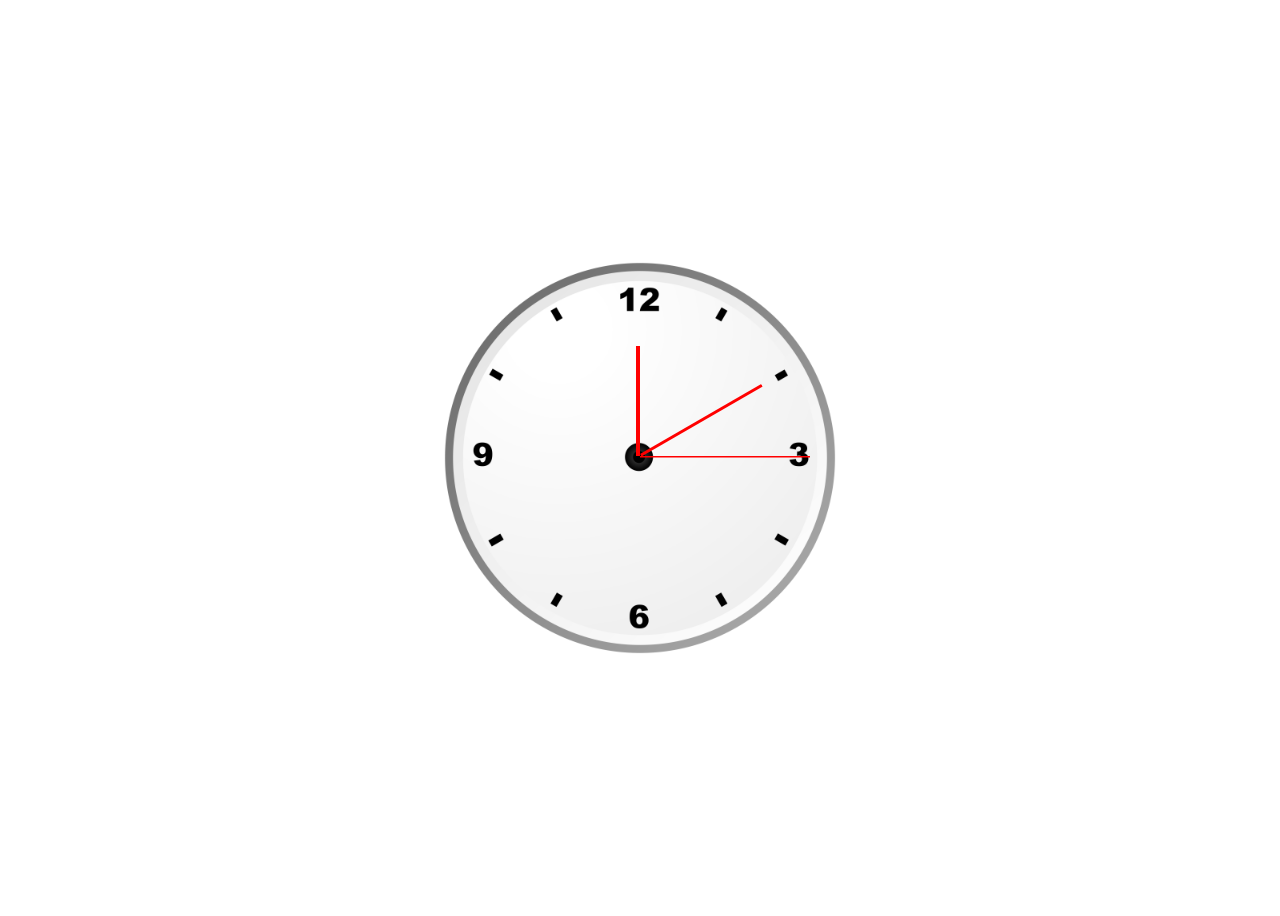
<file: Day-1 Clock/index.html>
<html>
    <head>
        <link rel="stylesheet" href="style.css">
    </head>
    <body>
        <div id="main">
            <div class="clock-main">
        <img id="clock" src="./clock.png">
        <svg class="hands" id="sec" height="170" width="300">
                <line  x1="0" y1="0" x2="0" y2="170" style="stroke:rgb(255,0,0);stroke-width:3" />
        </svg>
        <svg class="hands" id="min" height="140" width="300">
            <line x1="0" y1="0" x2="0" y2="140" style="stroke:rgb(255,0,0);stroke-width:6" />
        </svg>
        <svg class="hands" id="hour" height="110" width="300">
            <line x1="0" y1="0" x2="0" y2="110" style="stroke:rgb(255,0,0);stroke-width:8" />
        </svg>
        </img>   
        </div> 
        </div>
        <script>
            var sec=document.getElementById("sec");
            var min=document.getElementById("min");
            var hour=document.getElementById("hour");
             setInterval(()=>{
                var date = new Date();
                var ho =  date.getHours()/12;
                var mi = date.getMinutes()/60;
                var se = date.getSeconds()/60;
                  sec.style.transform = `rotate(${se * 360}deg)`
                 min.style.transform = `rotate(${mi * 360}deg)`;
                 hour.style.transform = `rotate(${ho * 360}deg)`;
             },1000)
             console.log((19/12)*360)
        </script>
    </body>
</html>
</file>
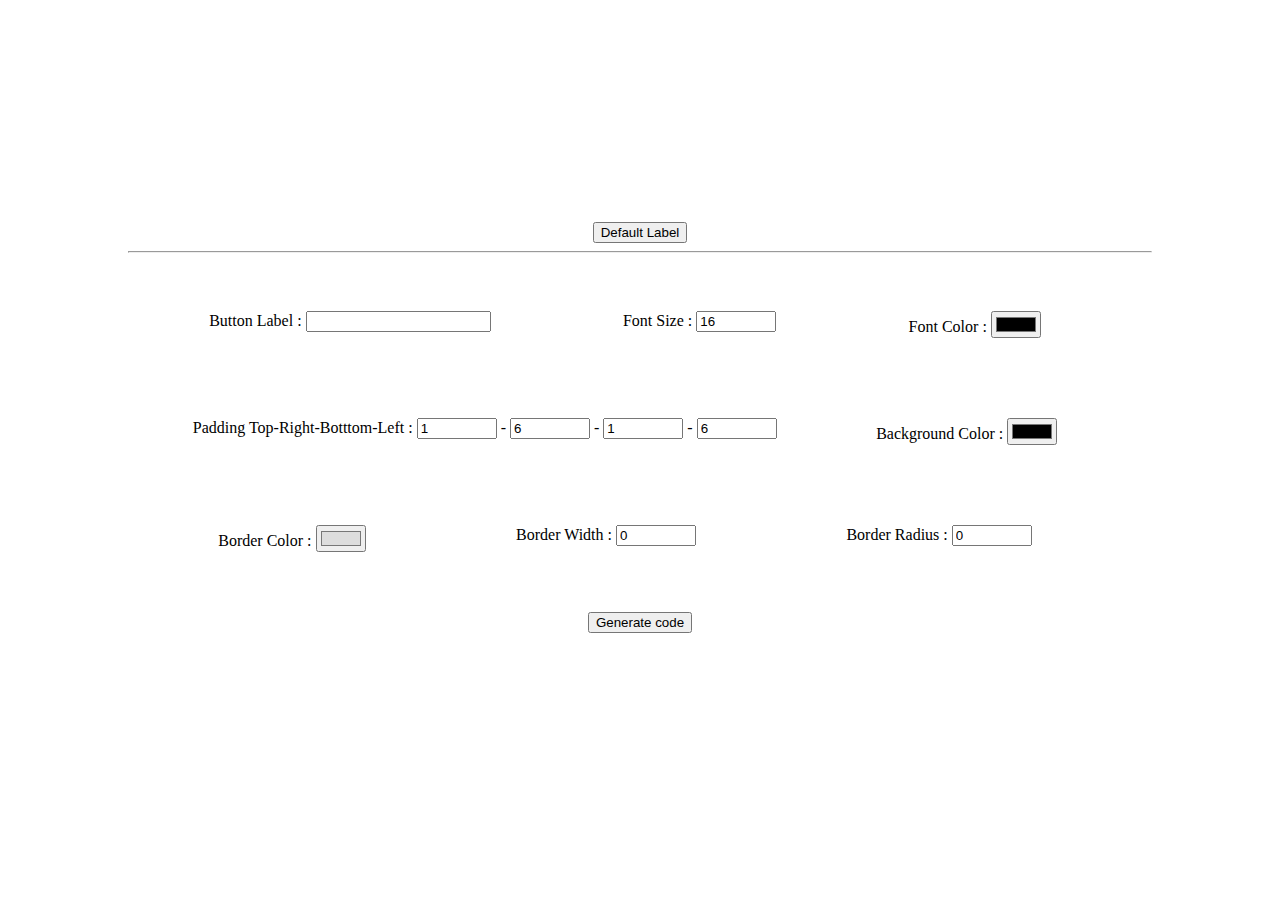
<file: Day-2 Button Generator/index.html>
<html>
<head>
    <link rel=stylesheet href="./style.css">
    <script
  src="https://code.jquery.com/jquery-3.4.1.min.js"
  integrity="sha256-CSXorXvZcTkaix6Yvo6HppcZGetbYMGWSFlBw8HfCJo="
  crossorigin="anonymous"></script>
  <link rel="stylesheet" href="https://cdnjs.cloudflare.com/ajax/libs/font-awesome/4.7.0/css/font-awesome.min.css">
</head>
<body>
    <div id="main">
        <form id="form">
            <div>
             <div id="btn-view">   
            <button id="button" >Default Label</button>
            </div>
            <hr>
          <div id="form-fields">  
            <div class="row">
            <div class="lbl">
                <label for="btn-label">Button Label : </label>
                <input id="btn-label" required>
            </div>
            <div class="lbl">
                    <label for="btn-font-size">Font Size : </label>
                    <input type="number" id="btn-font-size" class="lbl-num" value="16" min="8" max="50" required>
            </div>
            <div class="lbl">
                    <label for="btn-font-color">Font Color : </label>
                    <input type="color" id="btn-font-color" required >
            </div>
        </div>
        <div class="row">
                <div class="lbl">
                    <label for="padding">Padding Top-Right-Botttom-Left : </label>
                    <input type="number" id="btn-pad-top" class="lbl-num" value="1" min="0" max="24" required> -
                    <input type="number" id="btn-pad-right" class="lbl-num" value="6" min="0" max="48" required> -
                    <input type="number" id="btn-pad-bottom" class="lbl-num"value="1" min="0" max="24" required> -
                    <input type="number" id="btn-pad-left" class="lbl-num" value="6" min="0" max="48" required>
                </div>
                <div class="lbl">
                        <label for="btn-back-color">Background Color : </label>
                        <input type="color" id="btn-back-color" required>
                </div>
        </div>
            <div class="row">
                    <div class="lbl">
                            <label for="btn-border-color">Border Color : </label>
                            <input type="color" id="btn-border-color" value="#dddddd" required>
                    </div>
                    <div class="lbl">
                            <label for="btn-border-width">Border Width : </label>
                            <input type="number" id="btn-border-width" class="lbl-num" value="0" min="0" max="50" required>
                    </div>
                    <div class="lbl">
                            <label for="btn-border-radius">Border Radius : </label>
                            <input type="number" id="btn-border-radius" class="lbl-num" value="0" min="0" max="50" required>
                    </div>
            </div>
                <button id="generate">Generate code</button>
            </div>
        </form>
    </div>
    <div id="block">
        <div id="box">
              <a href="#" id="cancel"><i class="fa fa-remove"></i></a>  
            <h2>HTML:</h2>
            <strong id="html-code"></strong>
            <h2>CSS:</h2>
            <strong id="css-code"></strong>
        </div>  
</div>
</div> 
    
    <script src="./script.js"></script>
</body>
</html>
</file>
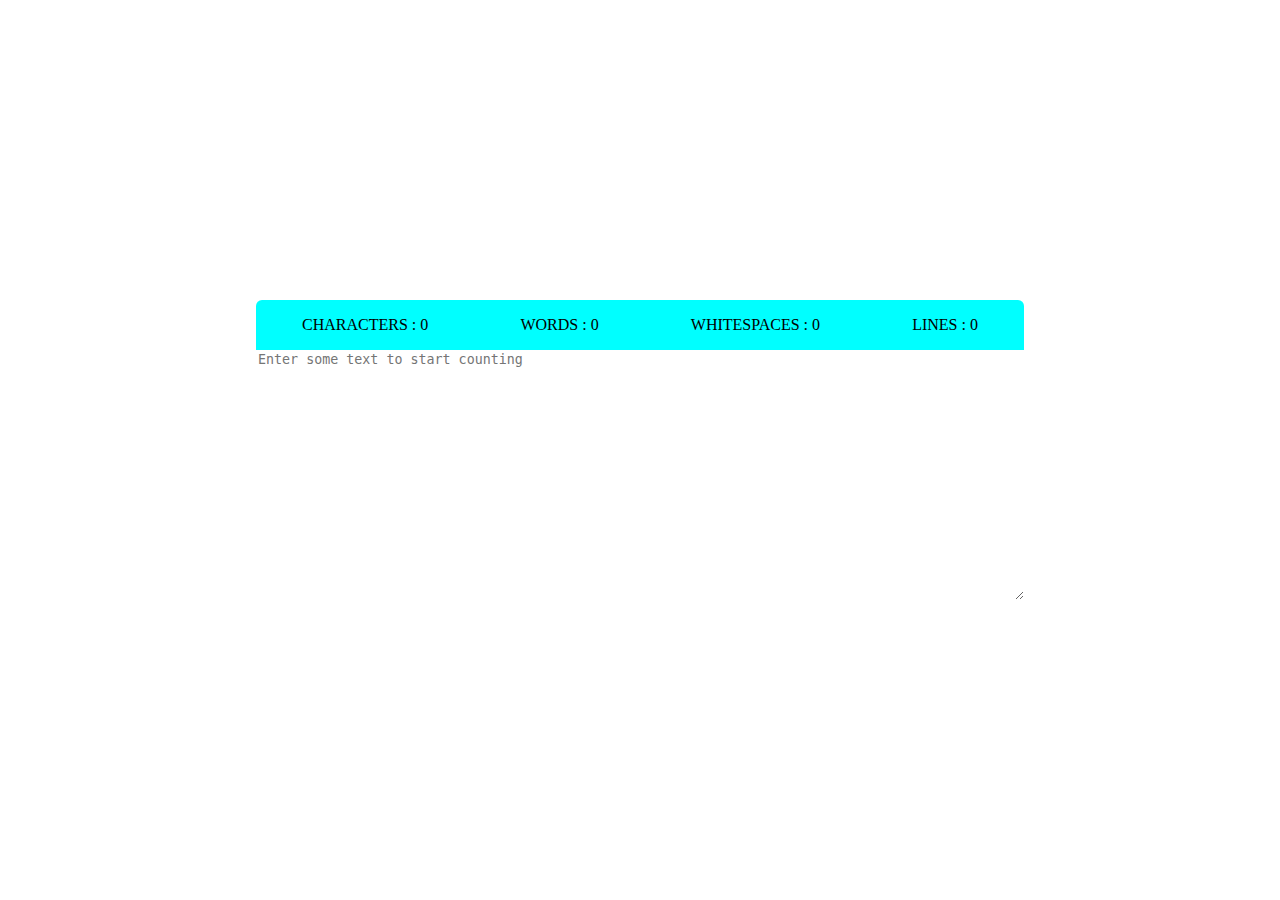
<file: Day-4 Word, character count/index.html>
<html>
    <head>
        <link rel="stylesheet" href="./style.css">
    </head>
    <body>
      <main>  
        <div id="box">
            <div id="nav">
                <p>CHARACTERS : <span id="char">0</span></p>
                <p>WORDS : <span id="words">0</span></p>
                <p>WHITESPACES : <span id="space">0</span></p>
                <p>LINES : <span id="lines">0</span></p>
            </div>
            <div id="board">
                <textarea id="text-area" placeholder="Enter some text to start counting"></textarea>
            </div>
        </div>
    </main>
    <script src="./script.js"></script>       
    </body>
</html>
</file>
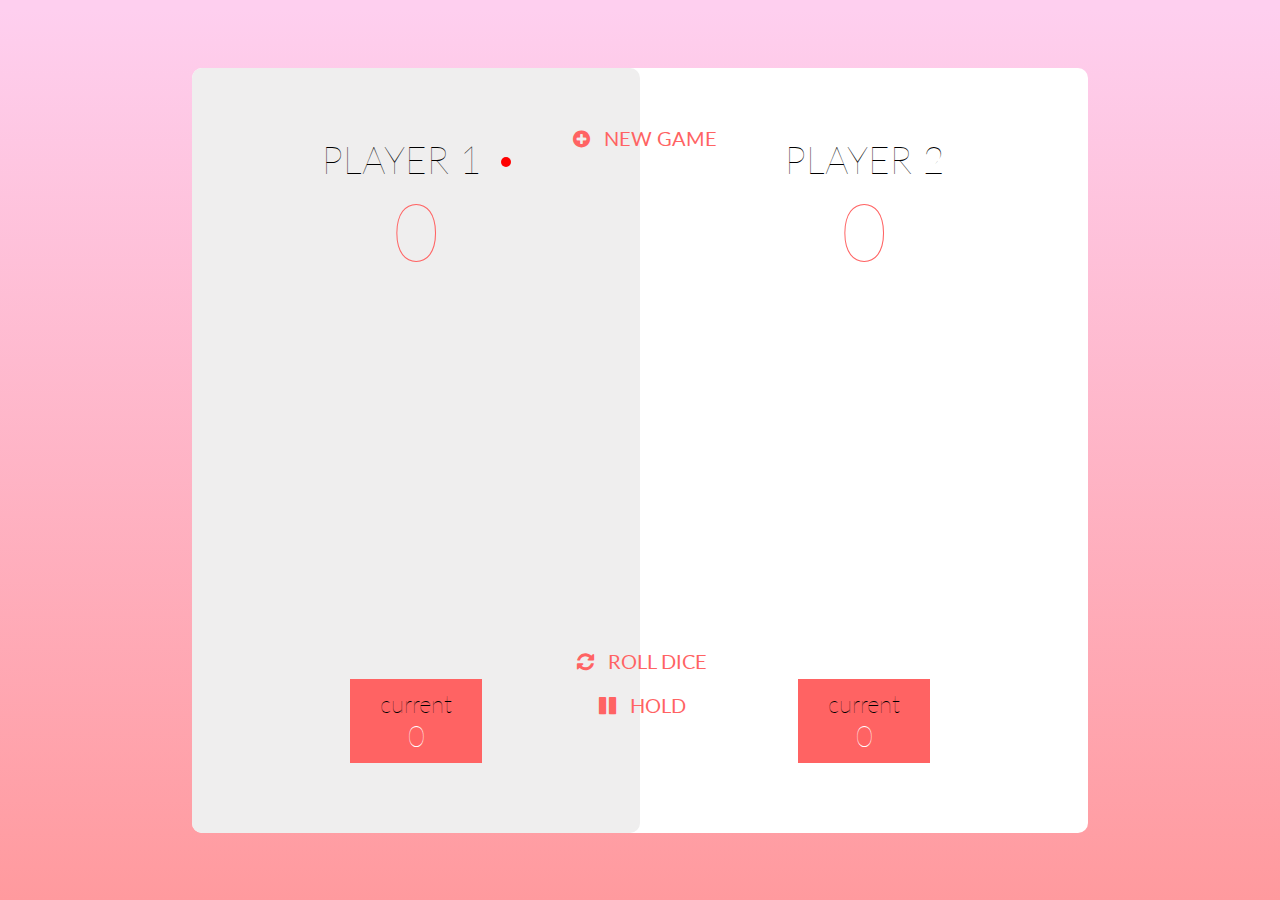
<file: Day-5 Roll Dice game/index.html>
<html>
    <head>
        <link rel="stylesheet" href="./style.css"></link>
        <link rel="stylesheet" href="https://cdnjs.cloudflare.com/ajax/libs/font-awesome/4.7.0/css/font-awesome.min.css">
        <link href="https://fonts.googleapis.com/css?family=Lato:300,400&display=swap" rel="stylesheet">
    </head>
    <body>
        <main id="container">
          <div id="game">
              <div id="new-game">
                <p id="new" class="icons"><span class="controls-i"><i class="fa fa-plus-circle"></i></span>NEW GAME</p>
              </div>
            <div class="players active" >
                <div id="p1">
                    <h2 class="name">PLAYER 1</h2><span class="dot"></span>
                    <h3 class="main-score" >0</h3>
                </div>
                <div>
                    <div class="current-box">
                          <p class="cur">current</p>
                          <p id="p1-cur-score" class="cur-score">0</p>  
                    </div>
                </div>
            </div>
            <div class="players" >
                <div id="p2">
                    <h2 class="name">PLAYER 2</h2><span></span>
                    <h3 class="main-score">0</h3>
                </div>
                <div>
                   <div class="current-box">
                        <p class="cur">current</p>
                        <p id="p1-cur-score" class="cur-score">0</p>  
                    </div>
                </div>
            </div>
            <div id=dice>
                <img id="dice-img" src="img/dice-1.png">
            </div>
        <div id="controls">
            <p id="roll" class="icons"><span class="controls-i"><i class="fa fa-refresh"></i></span>ROLL DICE</p>
            <p id="hold" class="icons"><span class="controls-i"><i class="fa fa-pause"></i></span>HOLD</p>
        </div>
          </div>
        </main>
        <script src="./script.js"></script>
    </body>
</html>
</file>
<file: Day-1 Clock/style.css>
#main{
    width: 100%;
    height: 100vh;
    display: flex;
    justify-content: center;
    align-items: center;
}
#clock{
    position: relative;
    width: 25rem;
    height: 25rem;
}
.clock-main{
position: relative;
}
.hands{
    position: absolute;
    top: 7%;
    left: 50%;
    z-index: 10;
}
#sec{
    /* transition: transform 1s linear; */
    transform: rotate(90deg);
    transform-origin: bottom left;
}
#min{
    top: 14%;
    transition: transform 1s linear; 
    transform: rotate(60deg);
    transform-origin: bottom left;
}
#hour{
    top: 22%;
    left: 49%;
    transition: transform 1s linear;
    transform: rotate(0deg);
    transform-origin: bottom left;
}
</file>
<file: Day-2 Button Generator/style.css>
body{
    margin:0;
    padding: 0;
    box-sizing: border-box;
    background: url("https://pointzi.com/wp-content/uploads/2014/04/blue-background-plain.png");
}
#main{
    width: 100%;
    height:100vh;
    display: flex;
    justify-content: center;
    align-items: center;
}
#form{
    width:80%;
    padding:20px;
    background: #fff;
    border: none;
    border-radius: 7px;
}
#btn-view{
    text-align:center;
}
#form-fields{
    display: flex;
    flex-direction: column;
    padding: 30px;

}
.lbl{
    padding: 20px 30px 20px 0;
    display:inline-block;
    
}
.line{
    border-right: 1px solid #000;
}
.lbl-num{
    width:80px;
}
.row{
    display: flex;
    justify-content: space-around;
    margin-bottom: 40px;
}
#generate{
    align-self:center;
}

#block{
    display: none;
    justify-content: center;
    align-items: center;
    width: 100%;
    height: 100vh;
    background: rgba(0,0,0,0.8);
    position: absolute;
    z-index:10;
}
#box{
    width: 500px;
    background: white;
    padding: 20px;
}
</file>
<file: Day-4 Word, character count/style.css>
body{
    margin: 0;
    padding: 0;
    box-sizing: border-box;
}

main{
    width: 100%;
    height: 100vh;
    display: flex;
    justify-content: center;
    align-items: center;
    background: url("https://wallpapercave.com/wp/wp2610900.jpg");
}
#box{
    width: 60%;
}
#nav{
    display: flex;
    justify-content: space-around;
    background-color: aqua;
    border-radius: 6px 6px 0 0;
}
#board textarea{
    width: 100%;
    height: 250px;
    border: none;
}

#board textarea:focus{
    outline: none;
}
#nav p{
    color:black;
}
</file>
<file: Day-5 Roll Dice game/style.css>
body{
    margin:0;
    padding:0;
    box-sizing: border-box;
    font-family: 'Lato', sans-serif;
}
#container{
    width: 100%;
    height: 100vh;
    display: flex;
    justify-content: center;
    align-items: center;
    background-image: linear-gradient(to top, #ff9a9e 0%, #fecfef 99%, #fecfef 100%);
}
#game{
    width: 70%;
    height: 85vh;
    background: white;
    display:flex;
    position: relative;
    border-radius: 10px;
}
.players{
    flex-basis: 50%;
    padding: 70px 80px;
    box-sizing: border-box;
    text-align: center;
    display: flex;
    flex-direction: column;
    justify-content: space-between;
    border-radius: 10px;
}
.active{
     background: #efeeee;
}
.dot{
    display:inline-block;
    width: 10px;
    height: 10px;
    background: red;
    margin-left: 20px;
    border-radius: 5px;
    vertical-align: super;
}
.name{
    font-size: 2.3rem;
    margin: 0;
    display: inline-block;
    font-weight: lighter;
}
.main-score{
    margin: 0;
    font-size: 5rem;
    font-weight: lighter;
    color: #ff6363;
}
.current-box{
    background: #ff6363;
    display: inline-block;
    padding: 10px 30px;
    font-weight: lighter;
}
.cur{
    font-size: 24px;
    margin: 0;
}
.cur-score{
    font-size: 29px;
    color: white;
    margin:0;
}
#controls{
    position: absolute;
    bottom: 12.5%;
    left: 43%;
    font-size: 20px;
    text-align: center;
}
.controls-i{
    margin-right: 14px;
}
.icons{
    color: #ff6363;
}
#roll:hover{
    cursor: pointer;
}
#hold:hover{
    cursor: pointer;
}
#new:hover{
    cursor: pointer;
}
#new-game{
    position: absolute;
    top:5%;
    left:42.5%;
    font-size: 20px;
}
#dice{
    position: absolute;
    left:45%;
    top:32%;
    box-shadow: 0px 0px 7px 2px rgba(0, 0, 0, 0.2);
    display: none;
}
#dice img{
    width: 90px;
    height: 90px;
}
</file>
